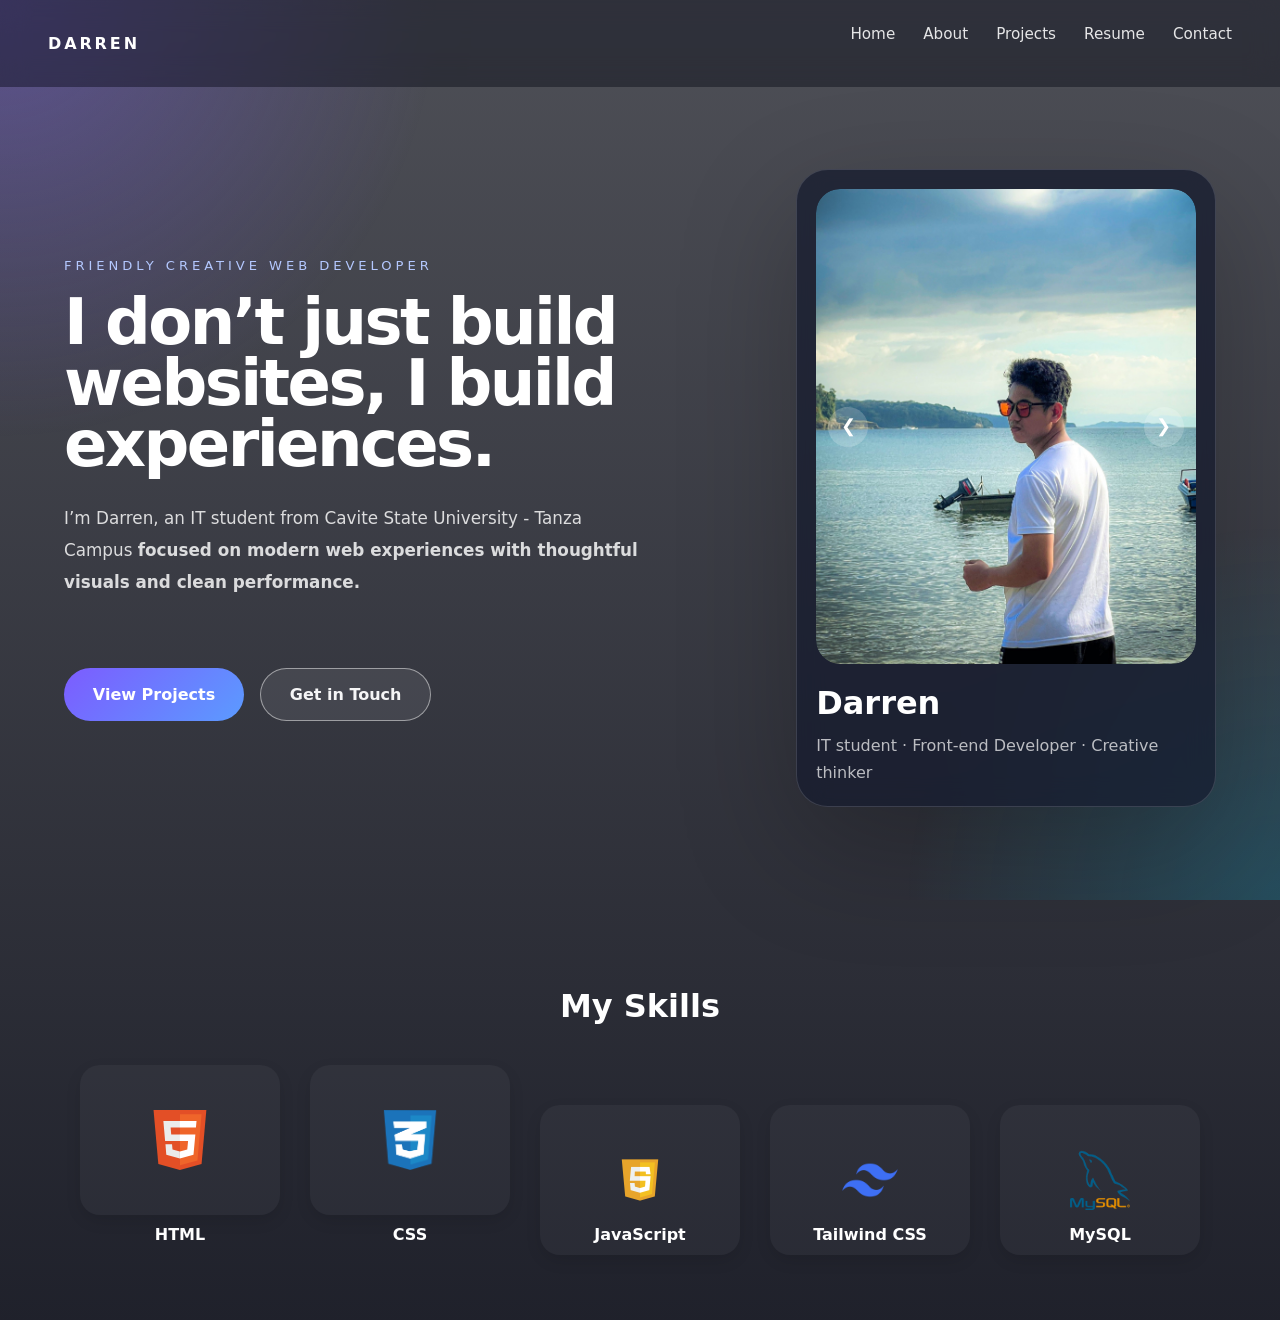
<file: index.html>
<!DOCTYPE html>
<html lang="en">
<head>
    <meta charset="UTF-8">
    <meta name="viewport" content="width=device-width, initial-scale=1.0">
    <title>Darren | Portfolio</title>
    <link rel="stylesheet" href="css/style.css">
</head>
<body>
    <nav>
        <h2>Darren</h2>
        <ul>
            <li><a href="index.html">Home</a></li>
            <li><a href="about.html">About</a></li>
            <li><a href="projects.html">Projects</a></li>
            <li><a href="resume.html">Resume</a></li>
            <li><a href="contact.html">Contact</a></li>
        </ul>
    </nav>

    <main class="hero">
        <div class="hero-copy">
            <span class="eyebrow">Friendly Creative Web Developer</span>
            <h1>I don’t just build websites, I build experiences. </h1>
            <p>I’m Darren, an IT student from Cavite State University - Tanza Campus
            <b> focused on modern web experiences with thoughtful visuals and clean performance.</p></b>
            <div class="hero-actions">
                <a href="projects.html" class="btn btn-primary">View Projects</a>
                <a href="contact.html#contact-section" class="btn btn-secondary">Get in Touch</a>
            </div>
        </div>

        <aside class="hero-visual">
            <div class="profile-card">
            <div class="carousel">
                <button class="carousel-btn prev" onclick="prevCarousel()" aria-label="Previous photo">&#10094;</button>
                <img id="carouselImage" src="image/605690889_2921060191617999_2608873562971458940_n.jpg" alt="Portrait of Darren">
                <button class="carousel-btn next" onclick="nextCarousel()" aria-label="Next photo">&#10095;</button>
            </div>
            <div class="profile-meta">
                <h2>Darren</h2>
                <p>IT student · Front-end Developer · Creative thinker</p>
            </div>
        </div>
        </aside>
    </main>


    <section class="skills">
  <h2>My Skills</h2>

 <div class="skills-container">

  <div class="skill-item">
    <div class="skill-box">
      <img src="image/html1.svg" alt="HTML">
    </div>
    <p>HTML</p>
  </div>

  <div class="skill-item">
    <div class="skill-box">
      <img src="image/css.png" alt="CSS">
    </div>
    <p>CSS</p>
  </div>

  <div class="skill-item">
    <div class="skill-box">
      <img src="image/js.webp" alt="JavaScript">
    </div>
    <p>JavaScript</p>
  </div>

  <div class="skill-item">
    <div class="skill-box">
      <img src="image/tailwind.png" alt="Tailwind CSS">
    </div>
    <p>Tailwind CSS</p>
  </div>

  <div class="skill-item">
    <div class="skill-box">
      <img src="image/sql.png" alt="MySQL">
    </div>
    <p>MySQL</p>
  </div>
  

</div>

    <script src="js/script.js"></script>
</body>
</html>
</file>
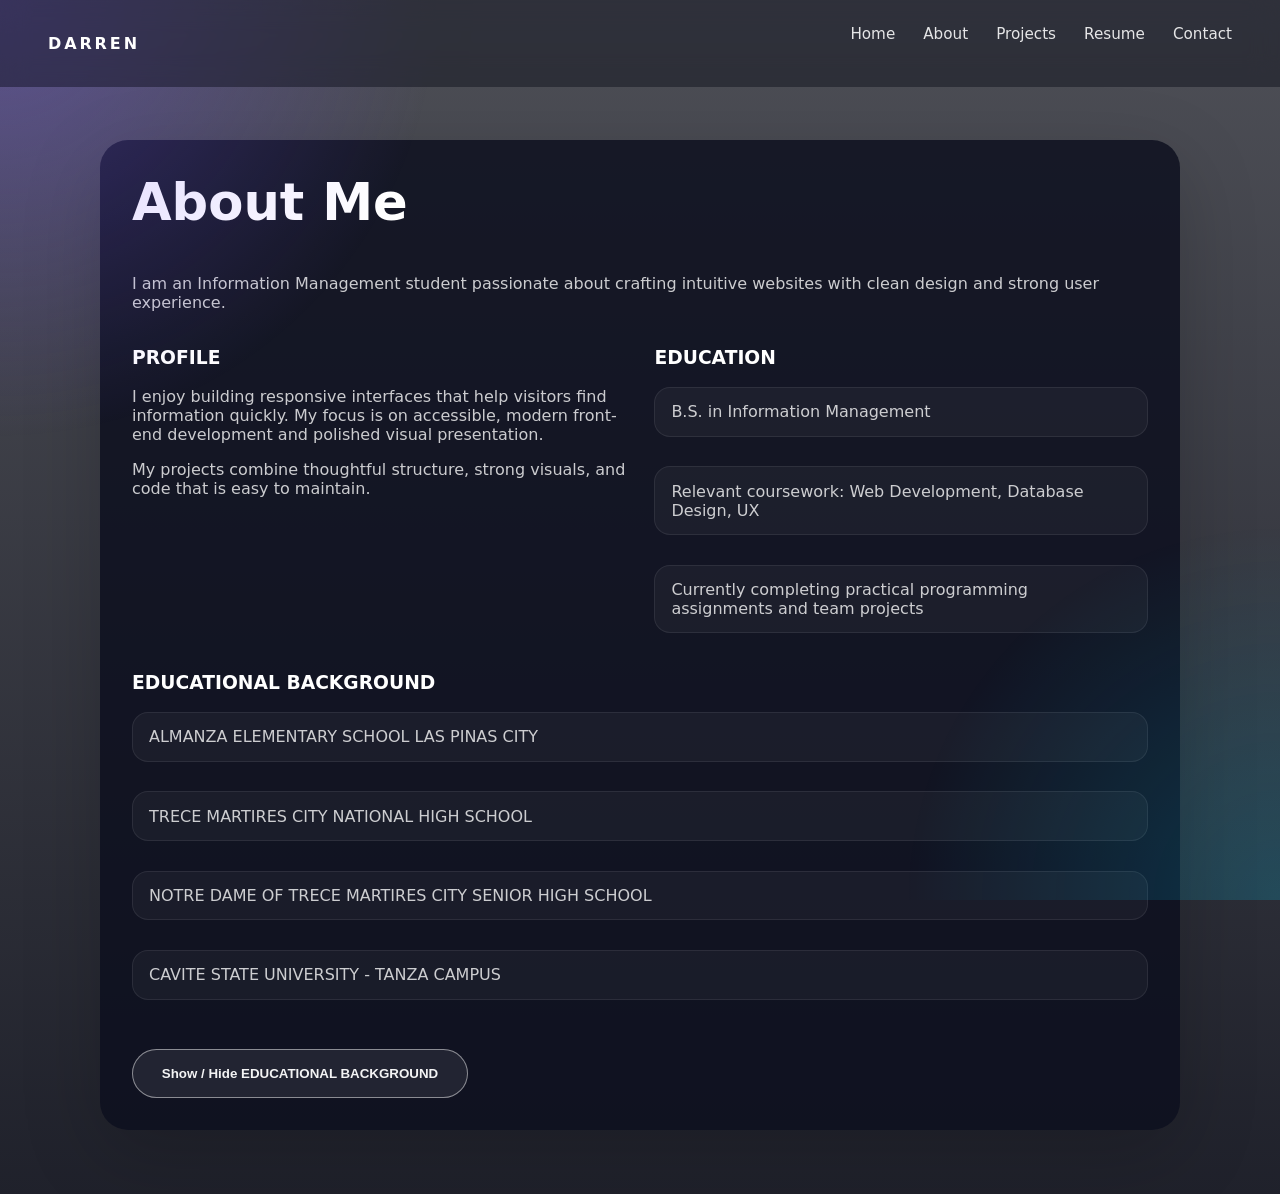
<file: about.html>
<!DOCTYPE html>
<html lang="en">
<head>
    <title>About Me</title>
    <link rel="stylesheet" href="css/style.css">
</head>
<body>

<nav>
    <h2>Darren</h2>
    <ul>
        <li><a href="index.html">Home</a></li>
        <li><a href="about.html">About</a></li>
        <li><a href="projects.html">Projects</a></li>
        <li><a href="resume.html">Resume</a></li>
        <li><a href="contact.html">Contact</a></li>
    </ul>
</nav>

<section class="container">
    <h1>About Me</h1>
    <p>I am an Information Management student passionate about crafting intuitive websites with clean design and strong user experience.</p>

    <div class="about-grid">
        <div>
            <h3>PROFILE</h3>
            <p>I enjoy building responsive interfaces that help visitors find information quickly. My focus is on accessible, modern front-end development and polished visual presentation.</p>
            <p>My projects combine thoughtful structure, strong visuals, and code that is easy to maintain.</p>
        </div>

        <div>
            <h3>EDUCATION</h3>
            <ul class="detail-list">
                <li>B.S. in Information Management</li>
                <li>Relevant coursework: Web Development, Database Design, UX</li>
                <li>Currently completing practical programming assignments and team projects</li>
            </ul>
        </div>
    </div>

    <h3>EDUCATIONAL BACKGROUND</h3>
    <ul id="skillsList" class="skill-list">
        <li>ALMANZA ELEMENTARY SCHOOL LAS PINAS CITY</li>
        <li>TRECE MARTIRES CITY NATIONAL HIGH SCHOOL</li>
        <li>NOTRE DAME OF TRECE MARTIRES CITY SENIOR HIGH SCHOOL</li>
        <li>CAVITE STATE UNIVERSITY - TANZA CAMPUS</li>
    </ul>

    <button class="btn btn-secondary" onclick="toggleSkills()">Show / Hide EDUCATIONAL BACKGROUND</button>
</section>

<script src="js/script.js"></script>
</body>
</html>
</file>
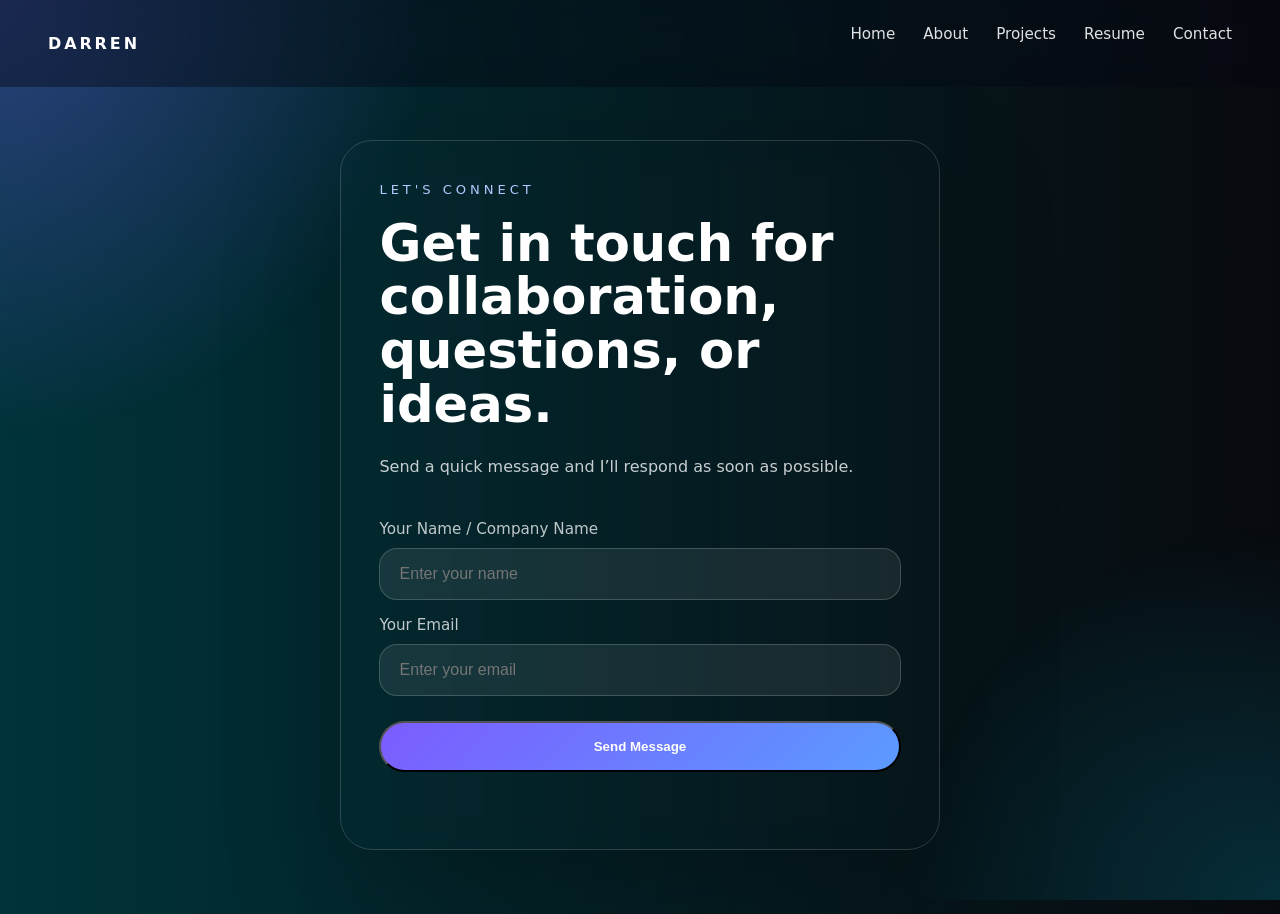
<file: contact.html>
<!DOCTYPE html>
<html lang="en">
<head>
    <meta charset="UTF-8">
    <meta name="viewport" content="width=device-width, initial-scale=1.0">
    <title>Contact | Darren</title>
    <link rel="stylesheet" href="css/style.css">
</head>
<body>

<nav>
    <h2>Darren</h2>
    <ul>
        <li><a href="index.html">Home</a></li>
        <li><a href="about.html">About</a></li>
        <li><a href="projects.html">Projects</a></li>
        <li><a href="resume.html">Resume</a></li>
        <li><a href="contact.html">Contact</a></li>
    </ul>
</nav>

<main class="contact-page" id="contact-section">
    <div class="contact-card">
        <span class="eyebrow">Let&apos;s Connect</span>
        <h1>Get in touch for collaboration, questions, or ideas.</h1>
        <p>Send a quick message and I’ll respond as soon as possible.</p>

        <form onsubmit="return validateForm()">
            <label class="form-label" for="name">Your Name / Company Name </label>
            <input class="form-input" type="text" id="name" placeholder="Enter your name">

            <label class="form-label" for="email">Your Email</label>
            <input class="form-input" type="email" id="email" placeholder="Enter your email">

            <button type="submit" class="btn btn-primary">Send Message</button>
            <p id="error" class="form-error"></p>
        </form>
    </div>
</main>

<script src="js/script.js"></script>
</body>
</html>
</file>
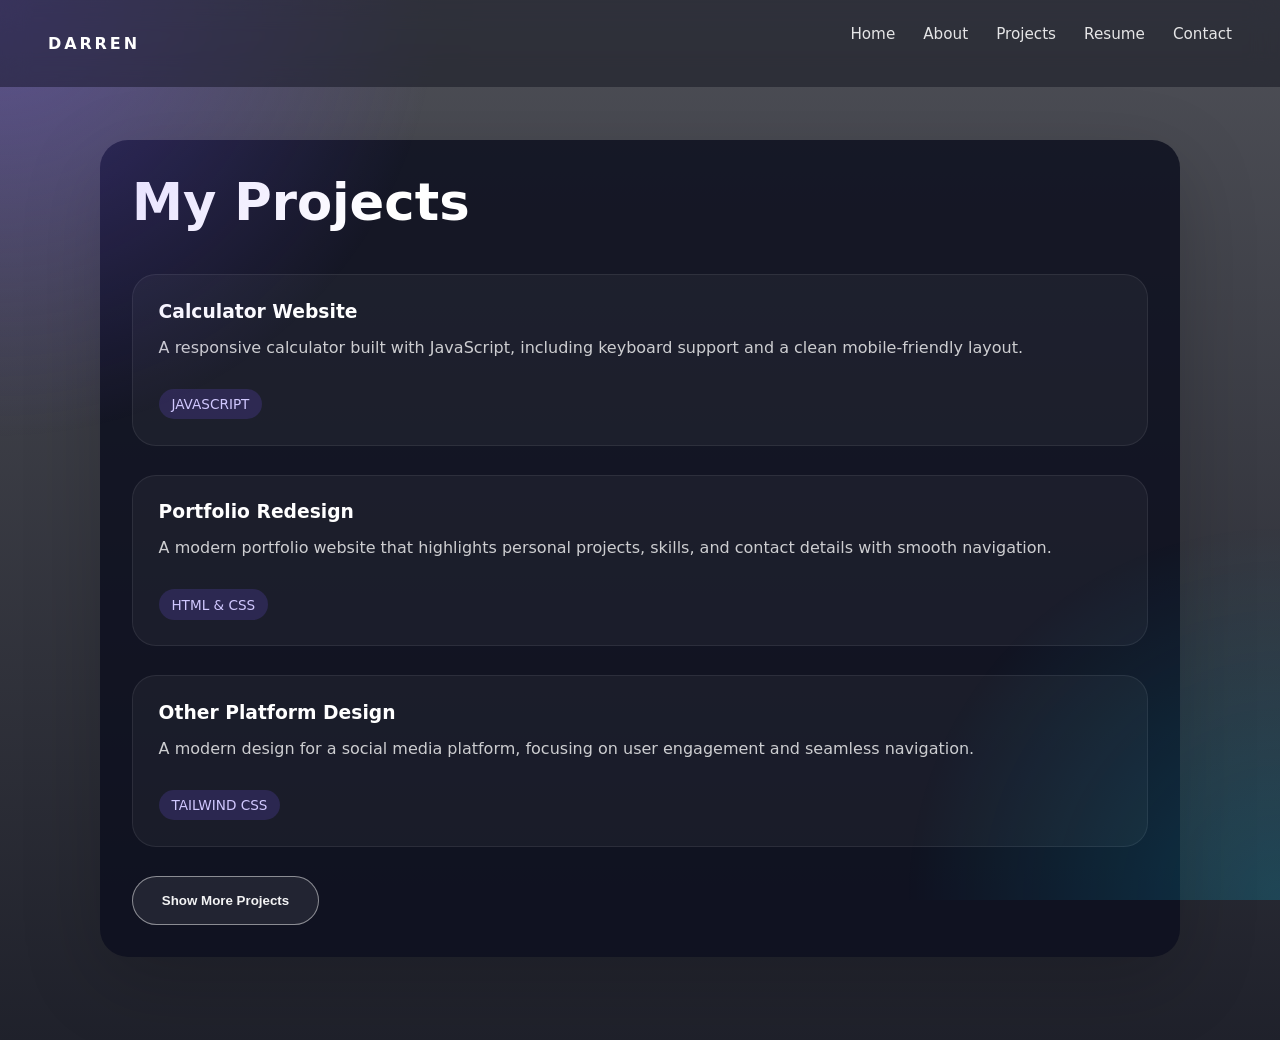
<file: projects.html>
<!DOCTYPE html>
<html lang="en">
<head>
    <title>Projects</title>
    <link rel="stylesheet" href="css/style.css">
</head>
<body>

<nav>
    <h2>Darren</h2>
    <ul>
        <li><a href="index.html">Home</a></li>
        <li><a href="about.html">About</a></li>
        <li><a href="projects.html">Projects</a></li>
        <li><a href="resume.html">Resume</a></li>
        <li><a href="contact.html">Contact</a></li>
    </ul>
</nav>

<section class="container">
    <h1>My Projects</h1>

    <div class="projects-grid">
        <article class="project-card">
            <h3>Calculator Website</h3>
            <p>A responsive calculator built with JavaScript, including keyboard support and a clean mobile-friendly layout.</p>
            <span class="project-tag">JAVASCRIPT</span>
        </article>

        <article class="project-card">
            <h3>Portfolio Redesign</h3>
            <p>A modern portfolio website that highlights personal projects, skills, and contact details with smooth navigation.</p>
            <span class="project-tag">HTML &amp; CSS</span>
        </article>

        <article class="project-card">
            <h3> Other Platform Design </h3>
            <p>A modern design for a social media platform, focusing on user engagement and seamless navigation.</p>
            <span class="project-tag">TAILWIND CSS</span>
        </article>
    </div>

    <button class="btn btn-secondary" onclick="showMore()">Show More Projects</button>
    <div id="moreProjects" class="more-projects" style="display:none;">
        <article class="project-card">
            <h3> MySQL Database Integration </h3>
            <p>Integration of a MySQL database with a web application to manage and retrieve data efficiently.</p>
            <span class="project-tag">MYSQL</span>
        </article>
    </div>
</section>

<script src="js/script.js"></script>
</body>
</html>
</file>
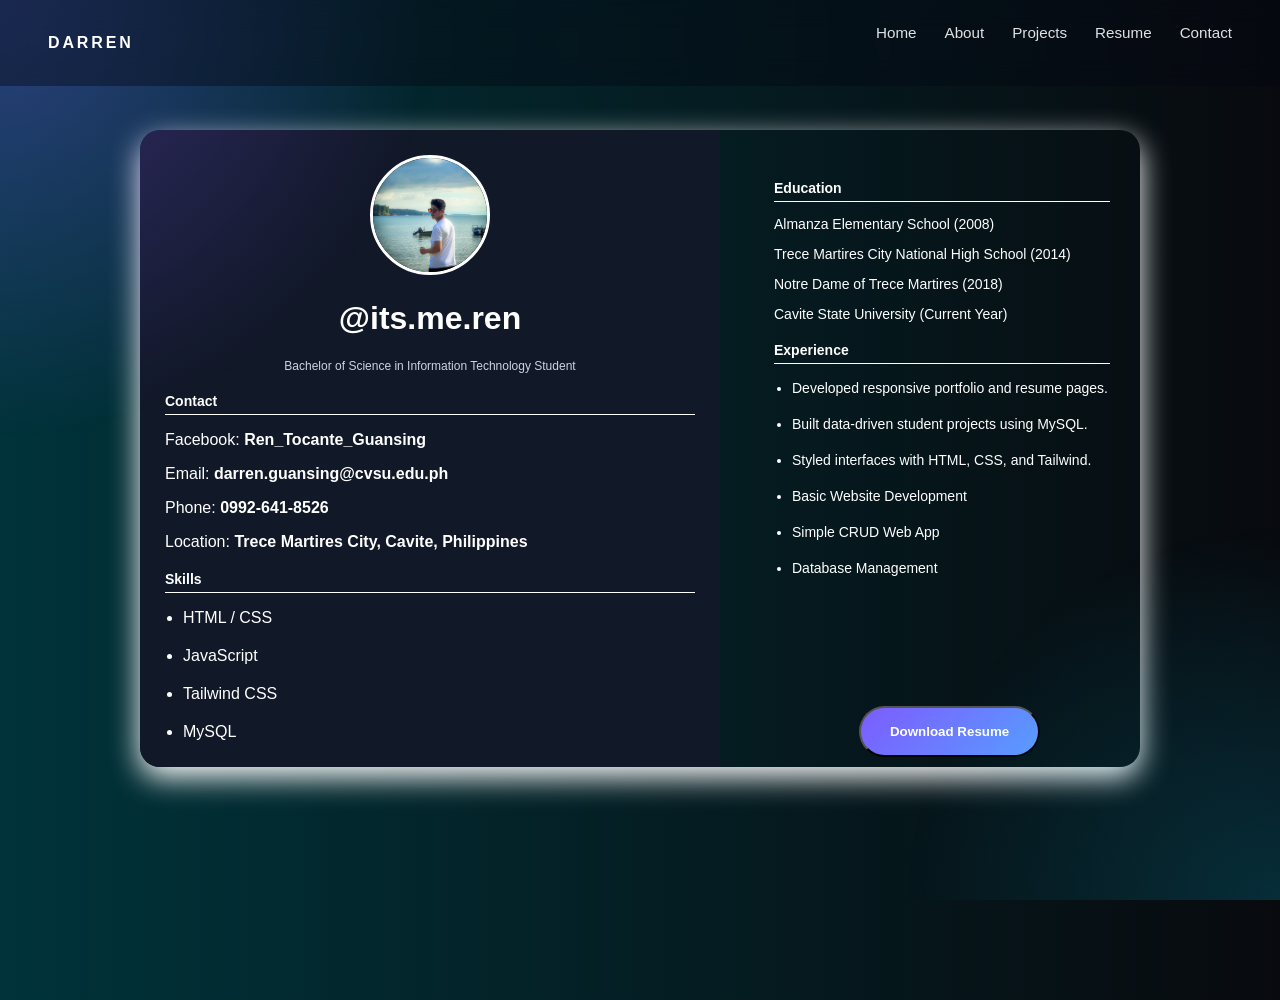
<file: resume.html>
<!DOCTYPE html>
<html lang="en">
<head>
    <title>Resume</title>
    <link rel="stylesheet" href="css/style.css">
</head>
<body class="resume-body">

<nav>
    <h2>Darren</h2>
    <ul>
        <li><a href="index.html">Home</a></li>
        <li><a href="about.html">About</a></li>
        <li><a href="projects.html">Projects</a></li>
        <li><a href="resume.html">Resume</a></li>
        <li><a href="contact.html">Contact</a></li>
    </ul>
</nav>

<div class="resume-container">
  <div class="resume-main">
    <!-- LEFT PANEL -->
    <div class="resume-left">
      <img src="image/605690889_2921060191617999_2608873562971458940_n.jpg" class="profile" alt="Profile" />
      <h1>@its.me.ren</h1>
      <p class="role">Bachelor of Science in Information Technology Student</p>

      <div class="section">
        <h2>Contact</h2>
        <p>Facebook: <b>Ren_Tocante_Guansing</b></p>
        <p>Email: <b>darren.guansing@cvsu.edu.ph</b></p>
        <p>Phone: <b>0992-641-8526</b></p>
        <p>Location: <b>Trece Martires City, Cavite, Philippines</b></p>
      </div>

      <div class="section">
        <h2>Skills</h2>
        <ul>
          <li>HTML / CSS</li>
          <li>JavaScript</li>
          <li>Tailwind CSS</li>
          <li>MySQL</li>
        </ul>
      </div>
    </div>

    <div class="resume-right">
      <div class="section">
        <h2>Education</h2>
        <p>Almanza Elementary School (2008)</p>
        <p>Trece Martires City National High School (2014)</p>
        <p>Notre Dame of Trece Martires (2018)</p>
        <p>Cavite State University (Current Year)</p>
      </div>
      <div class="section">
        <h2>Experience</h2>
        <ul>
          <li>Developed responsive portfolio and resume pages.</li>
          <li>Built data-driven student projects using MySQL.</li>
          <li>Styled interfaces with HTML, CSS, and Tailwind.</li>
          <li>Basic Website Development</li>
          <li>Simple CRUD Web App</li>
          <li>Database Management</li>
        </ul>
      </div>
    </div>
  </div>

  <div class="resume-actions">
    <button class="btn btn-primary" onclick="downloadCV()">Download Resume</button>
  </div>

</div>
<script src="js/script.js"></script>
</body>
</html>
</file>
<file: css/style.css>
* {
    box-sizing: border-box;
}

body {
    margin: 0;
    font-family: Inter, system-ui, -apple-system, BlinkMacSystemFont, "Segoe UI", sans-serif;
    color: #ffffff;
    min-height: 100vh;
    background: linear-gradient(180deg, rgba(10, 12, 22, 0.72), rgba(7, 9, 20, 0.9)), url('https://images.unsplash.com/photo-1498050108023-c5249f4df085?auto=format&fit=crop&w=1600&q=80') center/cover no-repeat fixed;
}

body::before {
    content: '';
    position: fixed;
    inset: 0;
    background: radial-gradient(circle at top left, rgba(124, 92, 255, 0.35), transparent 28%), radial-gradient(circle at bottom right, rgba(0, 209, 255, 0.18), transparent 24%);
    pointer-events: none;
}

nav {
    position: fixed;
    inset: 0 auto auto 0;
    width: 100%;
    display: flex;
    justify-content: space-between;
    align-items: center;
    padding: 24px 48px;
    z-index: 2;
    background: rgba(7, 9, 20, 0.42);
    backdrop-filter: blur(14px);
}

nav h2 {
    margin: 0;
    letter-spacing: 0.18em;
    font-size: 1rem;
    text-transform: uppercase;
}

nav ul {
    margin: 0;
    padding: 0;
    list-style: none;
    display: flex;
    gap: 28px;
}

nav a {
    color: rgba(255, 255, 255, 0.88);
    text-decoration: none;
    font-size: 0.95rem;
    transition: color 0.2s ease;
}

nav a:hover {
    color: #71af37;
    zoom: 1.05;
}

.container {
    max-width: 1080px;
    margin: 140px auto 64px;
    padding: 2rem;
    border-radius: 28px;
    background: rgba(12, 15, 30, 0.84); 111
    border: 1px solid rgba(255, 255, 255, 0.1);
    box-shadow: 0 24px 80px rgba(0, 0, 0, 0.18);
}

.container h1 {
    margin-top: 0;
    font-size: clamp(2.4rem, 4vw, 3.6rem);
}

.container p,
.container li {
    color: rgba(255, 255, 255, 0.78);
}

.about-grid,
.projects-grid,
.resume-grid {
    display: grid;
    gap: 1.8rem;
}

.about-grid {
    grid-template-columns: repeat(2, minmax(0, 1fr));
}

.project-card,
.resume-section,
.job {
    padding: 1.6rem;
    border-radius: 24px;
    background: rgba(255, 255, 255, 0.04);
    border: 1px solid rgba(255, 255, 255, 0.08);
}

.project-card h3,
.resume-section h3,
.job h4 {
    margin: 0 0 0.75rem;
}

.project-tag {
    display: inline-flex;
    margin-top: 1rem;
    padding: 0.45rem 0.8rem;
    border-radius: 999px;
    font-size: 0.85rem;
    background: rgba(124, 92, 255, 0.18);
    color: #d1c8ff;
}

.skill-list,
.detail-list {
    list-style: none;
    padding: 0;
    margin: 0;
    display: grid;
    gap: 0.6rem;
}

.skill-list li,
.detail-list li {
    padding: 0.9rem 1rem;
    border-radius: 16px;
    background: rgba(255, 255, 255, 0.04);
    border: 1px solid rgba(255, 255, 255, 0.08);
}

.more-projects {
    margin-top: 1.4rem;
}

.btn {
    margin-top: 1.8rem;
}

.note {
    color: rgba(255, 255, 255, 0.7);
}

@media (max-width: 860px) {
    .about-grid,
    .projects-grid,
    .resume-grid {
        grid-template-columns: 1fr;
    }

    .resume-main {
      flex-direction: column;
    }

    .resume-left,
    .resume-right {
      width: 100%;
      min-width: 0;
    }
}

.hero {
    position: relative;
    min-height: 100vh;
    display: grid;
    grid-template-columns: 1.1fr 0.9fr;
    align-items: center;
    gap: 3rem;
    padding: 140px 64px 64px;
    z-index: 1;
}

.hero-copy {
    max-width: 620px;
}

.eyebrow {
    display: inline-flex;
    align-items: center;
    margin-bottom: 1.2rem;
    color: #b4c8ff;
    text-transform: uppercase;
    letter-spacing: 0.3em;
    font-size: 0.82rem;
}

.hero-copy h1 {
    margin: 0;
    font-size: clamp(3.2rem, 5vw, 5rem);
    line-height: 0.95;
    letter-spacing: -0.04em;
}

.hero-copy p {
    max-width: 580px;
    margin: 1.8rem 0 0;
    font-size: 1.05rem;
    line-height: 1.9;
    color: rgba(255, 255, 255, 0.82);
}

.hero-actions {
    margin-top: 2.5rem;
    display: flex;
    flex-wrap: wrap;
    gap: 1rem;
}

.btn {
    display: inline-flex;
    align-items: center;
    justify-content: center;
    padding: 1rem 1.8rem;
    border-radius: 999px;
    text-decoration: none;
    font-weight: 600;
    transition: transform 0.2s ease, background-color 0.2s ease, border-color 0.2s ease;
}

.btn:hover {
    transform: translateY(-2px);
}

.btn-primary {
    background: linear-gradient(135deg, #7c5cff, #5b9bff);
    color: #ffffff;
}

.btn-secondary {
    border: 1px solid rgba(255, 255, 255, 0.48);
    color: rgba(255, 255, 255, 0.95);
    background: rgba(255, 255, 255, 0.08);
}

.hero-visual {
    display: flex;
    justify-content: flex-end;
}

.profile-card {
    width: 100%;
    max-width: 420px;
    padding: 1.2rem;
    border-radius: 32px;
    background: rgba(20, 25, 45, 0.72);
    border: 1px solid rgba(255, 255, 255, 0.14);
    box-shadow: 0 40px 120px rgba(0, 0, 0, 0.24);
    backdrop-filter: blur(14px);
}

.carousel {
    position: relative;
    width: 100%;
    overflow: hidden;
    border-radius: 24px;
}

.carousel img {
    width: 100%;
    display: block;
    object-fit: cover;
    aspect-ratio: 4 / 5;
    border-radius: 24px;
}

.carousel-btn {
    position: absolute;
    top: 50%;
    transform: translateY(-50%);
    width: 40px;
    height: 40px;
    border: none;
    border-radius: 50%;
    background: rgba(255, 255, 255, 0.2);
    color: #ffffff;
    font-size: 1.1rem;
    cursor: pointer;
    display: grid;
    place-items: center;
    transition: background 0.2s ease;
}

.carousel-btn:hover {
    background: rgba(255, 255, 255, 0.35);
}

.carousel-btn.prev {
    left: 12px;
}

.carousel-btn.next {
    right: 12px;
}

.profile-meta {
    margin-top: 1.25rem;
}

.profile-meta h2 {
    margin: 0;
    font-size: 2rem;
}

.profile-meta p {
    margin: 0.65rem 0 0;
    color: rgba(255, 255, 255, 0.7);
    line-height: 1.7;
}

@media (max-width: 980px) {
    nav {
        padding: 20px 32px;
    }

    .hero {
        grid-template-columns: 1fr;
        padding-top: 120px;
    }

    .hero-visual {
        justify-content: center;
    }
}

@media (max-width: 680px) {
    nav {
        flex-direction: column;
        align-items: flex-start;
        gap: 16px;
    }

    nav ul {
        flex-wrap: wrap;
        gap: 14px;
    }

    .hero {
        padding: 120px 24px 40px;
        gap: 2rem;
    }

    .hero-copy h1 {
        font-size: 2.7rem;
    }

}

.contact-page {
    min-height: 100vh;
    display: flex;
    background: linear-gradient(to right, #00333a, #080a0e);    
    align-items: center;
    justify-content: center;
    padding: 140px 24px 64px;
}

.contact-card {
    width: 100%;
    max-width: 600px;
    padding: 2.4rem;    
    border-radius: 32px;
    border: 1px solid rgba(255, 255, 255, 0.16);
    box-shadow: 0 40px 120px rgba(0, 0, 0, 0.24);
    backdrop-filter: blur(16px);
    Opacity: 1000;
}

.contact-card h1 {
    margin: 0;
    font-size: clamp(2.4rem, 4vw, 3.4rem);
    line-height: 1.05;
}

.contact-card p {
    margin: 1.3rem 0 2.4rem;
    color: rgba(255, 255, 255, 0.78);
    line-height: 1.85;
    max-width: 520px;
}

.form-label {
    display: block;
    margin: 1rem 0 0.6rem;
    color: rgba(255, 255, 255, 0.75);
    font-size: 0.95rem;
}

.form-input {
    width: 100%;
    padding: 1rem 1.2rem;
    border-radius: 18px;
    border: 1px solid rgba(255, 255, 255, 0.18);
    background: rgba(255, 255, 255, 0.08);
    color: #ffffff;
    font-size: 1rem;
    outline: none;
    transition: border-color 0.2s ease, background-color 0.2s ease;
}

.form-input:focus {
    border-color: rgba(124, 92, 255, 0.9);
    background: rgba(255, 255, 255, 0.1);
}

.form-error {
    margin-top: 1rem;
    color: #ff7c7c;
    font-size: 0.96rem;
}

.contact-card .btn {
    width: 100%;
    justify-content: center;
    padding: 1rem 1.2rem;
    margin-top: 1.6rem;
}

.skills {
  padding: 60px 20px;
  text-align: center;
}

.skills h2 {
  font-size: 2rem;
  margin-bottom: 40px;
}

.skills-container {
  display: flex;
  justify-content: center;
  gap: 30px;
}

.skill-item {
  text-align: center;
}

.skill-box {
  width: 200px;
  height: 150px;
  border-radius: 20px;
  color: #ffffff;
  background: rgba(255, 255, 255, 0.04);
  display: flex;
  align-items: center;
  justify-content: center;
  box-shadow: 0 6px 15px rgba(0,0,0,0.1);
  transform: translateY(40px);
  transition: all 10s ease;
}


.skill-box img {
  width: 60px;
  transition: all 0.3s ease;
}

.skill-box:hover img {
  transform: scale(1.5);
}

.skill-item p {
  margin-top: 10px;
  font-weight: bold;
}

.skill-box:hover {
  box-shadow: 10px 20px 30px rgba(0,0,0,0.2);
  zoom: 3s;
  box-shadow: 
    0 0 10px rgba(255, 0, 0, 0.66),
    0 0 25px rgba(172, 178, 185, 0.7),
    0 10px 25px rgba(0, 0, 0, 0.4);

  transform: translateY(-10px);
}

/* show animation */
.skill-box.show {
  opacity: 100;
  transform: translateY(0);
  transition: all 0.3s ease;
}

.profile {
  width: 120px;
  height: 120px;
  border-radius: 50%;
  object-fit: cover;
  border: 3px solid white;
}

.resume-body {
  margin: 50px auto;
  font-family: Arial, sans-serif;
  background: linear-gradient(to right, #00333a, #080a0e);
  padding: 10px;
  border-radius: 20px;
}


.resume-container {
  display: flex;
  flex-direction: column;
  max-width: 1000px;
  margin: 70px auto;
  border-radius: 20px;
  overflow: hidden;
  box-shadow: 0 10px 30px rgb(255, 255, 255);
}

.resume-main {
  display: flex;
  gap: 1.5rem;
  flex-wrap: wrap;
}

.resume-left {
  flex: 0 0 35%;
  min-width: 580px;
  background: #111827;
  color: white;
  padding: 25px;
  text-align: center;
  margin-bottom: -100px;
}

.resume-right {
  flex: 1;
  min-width: 120px;
  padding: 30px;
}

.resume-actions {
  display: flex;
  justify-content: flex-end;
  padding: 20px 100px 10px;
}

.resume-actions .btn {
  min-width: 180px;
  margin: 0;
}

.resume-left .profile {
  width: 120px;
  height: 120px;
  border-radius: 50%;
  object-fit: cover;
  border: 3px solid white;
}

.resume-h1 {
  margin: 10px 10 5px;
}

.role {
  font-size: 12px;
  color: #cbd5e1;
}

.section {
  margin-top: 20px;
  text-align: left;
}

.section h2 {
  font-size: 14px;
  border-bottom: 1px solid #ffffff;
  padding-bottom: 5px;
}

.resume-right h2 {
  margin-top: 20px;
  color: #ffffff;
}

.resume-right p,
.resume-right li {
  font-size: 14px;
  color: #ffffff;
}

ul {
  padding-left: 18px;
}

li {
    margin-bottom: 20px;
}
</file>
